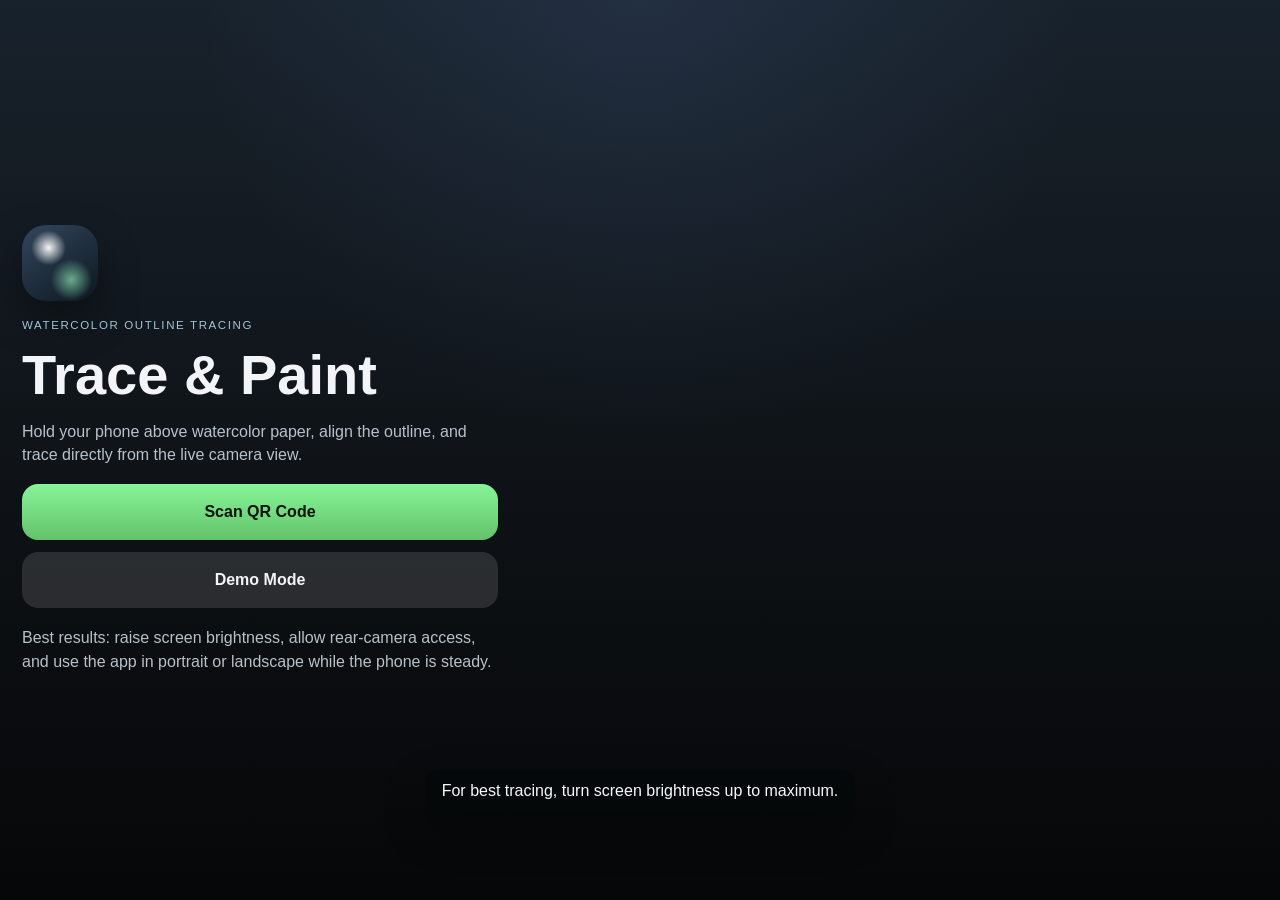
<file: index.html>
<!doctype html>
<html lang="en">
<head>
  <meta charset="utf-8">
  <meta name="viewport" content="width=device-width, initial-scale=1, viewport-fit=cover, user-scalable=no">
  <meta name="theme-color" content="#101418">
  <meta name="apple-mobile-web-app-capable" content="yes">
  <meta name="apple-mobile-web-app-status-bar-style" content="black-translucent">
  <meta name="apple-mobile-web-app-title" content="Trace & Paint">
  <meta name="description" content="Project watercolor outlines onto paper with your phone camera for tracing.">
  <title>Trace &amp; Paint</title>
  <link rel="manifest" href="./manifest.json">
  <link rel="apple-touch-icon" href="./icons/icon-192.png">
  <link rel="icon" type="image/png" href="./icons/icon-192.png">
  <link rel="stylesheet" href="./styles.css">
</head>
<body>
  <div id="app">
    <section id="launch-screen" class="screen screen-active">
      <div class="launch-card">
        <div class="brand-mark" aria-hidden="true"></div>
        <p class="eyebrow">Watercolor outline tracing</p>
        <h1>Trace &amp; Paint</h1>
        <p class="launch-copy">Hold your phone above watercolor paper, align the outline, and trace directly from the live camera view.</p>
        <div id="launch-actions" class="launch-actions">
          <button id="continue-btn" class="button button-primary hidden">Continue Tracing</button>
          <button id="scan-launch-btn" class="button button-primary">Scan QR Code</button>
          <button id="demo-btn" class="button button-secondary">Demo Mode</button>
          <button id="install-btn" class="button button-tertiary hidden">Add to Home Screen</button>
        </div>
        <p class="launch-note">Best results: raise screen brightness, allow rear-camera access, and use the app in portrait or landscape while the phone is steady.</p>
      </div>
    </section>

    <section id="scanner-screen" class="screen hidden">
      <div class="scanner-header">
        <button id="scanner-cancel-btn" class="icon-button" aria-label="Cancel scanner">Close</button>
        <div>
          <p class="eyebrow">QR scanner</p>
          <h2>Load an outline</h2>
        </div>
      </div>
      <div class="scanner-stage">
        <div id="qr-reader" class="qr-reader"></div>
        <div class="scanner-mask" aria-hidden="true">
          <div class="scanner-frame"></div>
        </div>
      </div>
      <p class="scanner-help">Point the camera at a QR code that links to an outline page.</p>
    </section>

    <section id="tracing-screen" class="screen hidden">
      <div id="locked-indicator" class="locked-indicator hidden">Position locked</div>
      <header id="top-bar" class="top-bar visible">
        <div class="top-bar-spacer"></div>
        <div id="outline-title" class="top-bar-title">Demo Outline</div>
        <div class="top-bar-spacer"></div>
      </header>

      <main id="camera-stage" class="camera-stage" aria-label="Tracing workspace">
        <video id="camera-feed" playsinline autoplay muted></video>
        <div id="overlay-viewport" class="overlay-viewport">
          <div id="overlay-transform" class="overlay-transform">
            <div id="overlay-backing" class="overlay-backing"></div>
            <img id="outline-image" alt="Tracing outline">
          </div>
        </div>
        <div id="camera-hint" class="camera-hint">Adjust controls below</div>
      </main>

      <nav class="control-strip" aria-label="Tracing controls">
        <button id="back-btn" class="control-back control-icon-button" aria-label="Back to launch">
          <svg viewBox="0 0 24 24" aria-hidden="true">
            <path d="M14.5 6.5L9 12l5.5 5.5" />
          </svg>
        </button>
        <div id="opacity-toggle" class="opacity-toggle" role="radiogroup" aria-label="Outline opacity">
          <button class="opacity-seg" type="button" role="radio" aria-checked="false" aria-label="Light opacity" data-level="0">
            <span class="opacity-bar opacity-bar--light" aria-hidden="true"></span>
          </button>
          <button class="opacity-seg" type="button" role="radio" aria-checked="true" aria-label="Clear opacity" data-level="1">
            <span class="opacity-bar opacity-bar--clear" aria-hidden="true"></span>
          </button>
          <button class="opacity-seg" type="button" role="radio" aria-checked="false" aria-label="Bold opacity" data-level="2">
            <span class="opacity-bar opacity-bar--bold" aria-hidden="true"></span>
          </button>
        </div>
        <button id="lock-btn" class="control-lock" type="button" aria-label="Lock overlay" data-locked="false">
          <span class="lock-badge" aria-hidden="true"></span>
          <svg class="lock-icon lock-open" viewBox="0 0 24 24" aria-hidden="true">
            <path d="M8 10V8a4 4 0 1 1 8 0" />
            <path d="M7 10h10a1 1 0 0 1 1 1v8a1 1 0 0 1-1 1H7a1 1 0 0 1-1-1v-8a1 1 0 0 1 1-1Z" />
          </svg>
          <svg class="lock-icon lock-closed hidden" viewBox="0 0 24 24" aria-hidden="true">
            <path d="M8 10V8a4 4 0 1 1 8 0v2" />
            <path d="M7 10h10a1 1 0 0 1 1 1v8a1 1 0 0 1-1 1H7a1 1 0 0 1-1-1v-8a1 1 0 0 1 1-1Z" />
          </svg>
        </button>
        <button id="menu-btn" class="control-menu control-icon-button" aria-label="Open menu">
          <svg viewBox="0 0 24 24" aria-hidden="true">
            <circle cx="12" cy="5.5" r="1.75" />
            <circle cx="12" cy="12" r="1.75" />
            <circle cx="12" cy="18.5" r="1.75" />
          </svg>
        </button>
      </nav>
    </section>

    <div id="menu-sheet" class="bottom-sheet hidden" role="dialog" aria-modal="true" aria-labelledby="menu-title">
      <div id="menu-backdrop" class="sheet-backdrop"></div>
      <div class="sheet-panel">
        <div class="sheet-handle" aria-hidden="true"></div>
        <h2 id="menu-title">Menu</h2>
        <button id="menu-scan-btn" class="sheet-action">Scan New QR Code</button>
        <button id="menu-reset-btn" class="sheet-action">Reset Size &amp; Position</button>
        <button id="menu-about-btn" class="sheet-action">About</button>
        <button id="menu-close-btn" class="sheet-action sheet-action-muted">Close</button>
      </div>
    </div>

    <div id="about-sheet" class="bottom-sheet hidden" role="dialog" aria-modal="true" aria-labelledby="about-title">
      <div id="about-backdrop" class="sheet-backdrop"></div>
      <div class="sheet-panel">
        <div class="sheet-handle" aria-hidden="true"></div>
        <h2 id="about-title">About</h2>
        <p class="sheet-copy">Trace &amp; Paint is a camera-overlay PWA for projecting simple watercolor outlines onto real paper. Outlines you scan are saved locally for offline reuse.</p>
        <p class="sheet-copy">For iPhone Safari, add the app to your Home Screen for the most stable camera and wake-lock behavior.</p>
        <button id="about-close-btn" class="sheet-action sheet-action-muted">Close</button>
      </div>
    </div>

    <div id="onboarding-overlay" class="onboarding-overlay hidden" role="dialog" aria-modal="true" aria-labelledby="onboarding-step-label">
      <div class="onboarding-backdrop"></div>
      <div class="onboarding-panel">
        <p id="onboarding-step-label" class="eyebrow">Step 1</p>
        <h2>Tracing controls</h2>
        <p id="onboarding-body" class="sheet-copy">Drag to move the outline.</p>
        <button id="onboarding-next-btn" class="button button-primary">Next</button>
      </div>
    </div>

    <div id="toast" class="toast hidden" role="status" aria-live="polite"></div>
  </div>

  <script src="./lib/html5-qrcode.min.js"></script>
  <script src="./app.js"></script>
</body>
</html>
</file>
<file: styles.css>
:root {
  --bg: #101418;
  --panel: rgba(16, 20, 24, 0.86);
  --panel-soft: rgba(255, 255, 255, 0.08);
  --text: #f2f4f7;
  --muted: #b8c1ca;
  --accent: #75d977;
  --accent-strong: #94f58c;
  --shadow: 0 18px 40px rgba(0, 0, 0, 0.34);
  --safe-top: env(safe-area-inset-top, 0px);
  --safe-right: env(safe-area-inset-right, 0px);
  --safe-bottom: env(safe-area-inset-bottom, 0px);
  --safe-left: env(safe-area-inset-left, 0px);
  --control-height: 64px;
  font-family: "Trebuchet MS", "Avenir Next", sans-serif;
}

* {
  box-sizing: border-box;
}

html,
body {
  margin: 0;
  width: 100%;
  height: 100%;
  background: #050708;
  color: var(--text);
  overscroll-behavior: none;
}

body {
  touch-action: manipulation;
  -webkit-tap-highlight-color: transparent;
}

#app,
.camera-stage,
.scanner-stage,
.overlay-viewport {
  touch-action: none;
}

button,
input,
select,
textarea {
  font: inherit;
}

img,
video {
  max-width: 100%;
}

#app {
  position: fixed;
  inset: 0;
  overflow: hidden;
  background:
    radial-gradient(circle at top, rgba(126, 167, 255, 0.1), transparent 40%),
    linear-gradient(180deg, #18222c 0%, #0e1216 55%, #060708 100%);
}

.screen {
  position: absolute;
  inset: 0;
}

.screen-active {
  display: block;
}

.hidden {
  display: none !important;
}

.launch-card {
  min-height: 100%;
  display: flex;
  flex-direction: column;
  justify-content: center;
  gap: 18px;
  padding: calc(32px + var(--safe-top)) calc(22px + var(--safe-right)) calc(34px + var(--safe-bottom)) calc(22px + var(--safe-left));
}

.brand-mark {
  width: 76px;
  height: 76px;
  border-radius: 24px;
  background:
    radial-gradient(circle at 35% 30%, rgba(255, 255, 255, 0.95), transparent 24%),
    radial-gradient(circle at 65% 72%, rgba(133, 225, 178, 0.72), transparent 28%),
    linear-gradient(145deg, #32465d 0%, #0d1720 100%);
  box-shadow: var(--shadow);
}

.eyebrow {
  margin: 0;
  color: #9fc4db;
  text-transform: uppercase;
  letter-spacing: 0.14em;
  font-size: 0.72rem;
}

h1,
h2,
p {
  margin: 0;
}

h1 {
  font-size: clamp(2.2rem, 10vw, 3.5rem);
  line-height: 0.94;
}

h2 {
  font-size: 1.4rem;
}

.launch-copy,
.launch-note,
.scanner-help,
.sheet-copy {
  color: var(--muted);
  line-height: 1.45;
}

.launch-actions {
  display: grid;
  gap: 12px;
}

.button,
.sheet-action,
.icon-button {
  border: 0;
  color: var(--text);
  background: var(--panel-soft);
  border-radius: 16px;
}

.button {
  min-height: 56px;
  padding: 0 18px;
  font-weight: 700;
}

.button-primary {
  background: linear-gradient(180deg, #86f597 0%, #63c26a 100%);
  color: #071108;
}

.button-secondary {
  background: rgba(255, 255, 255, 0.12);
}

.button-tertiary {
  background: rgba(159, 196, 219, 0.16);
}

#scanner-screen {
  background: #000;
}

.scanner-header {
  position: absolute;
  z-index: 3;
  top: 0;
  left: 0;
  right: 0;
  display: flex;
  align-items: flex-start;
  gap: 12px;
  padding: calc(14px + var(--safe-top)) calc(14px + var(--safe-right)) 14px calc(14px + var(--safe-left));
  background: linear-gradient(180deg, rgba(0, 0, 0, 0.78), rgba(0, 0, 0, 0));
}

.icon-button {
  min-width: 54px;
  min-height: 44px;
  padding: 0 14px;
  background: rgba(15, 18, 21, 0.7);
}

.scanner-stage,
.camera-stage {
  position: absolute;
  inset: 0;
}

.qr-reader {
  width: 100%;
  height: 100%;
}

.qr-reader video {
  object-fit: cover;
}

.scanner-mask {
  position: absolute;
  inset: 0;
  display: grid;
  place-items: center;
  pointer-events: none;
  background: linear-gradient(180deg, rgba(0, 0, 0, 0.12), rgba(0, 0, 0, 0.24));
}

.scanner-frame {
  width: min(70vw, 290px);
  aspect-ratio: 1;
  border: 2px solid rgba(255, 255, 255, 0.86);
  border-radius: 28px;
  box-shadow: 0 0 0 999px rgba(0, 0, 0, 0.42);
}

.scanner-help {
  position: absolute;
  left: 20px;
  right: 20px;
  bottom: calc(22px + var(--safe-bottom));
  z-index: 3;
  text-align: center;
}

.locked-indicator {
  position: absolute;
  top: 0;
  left: 0;
  right: 0;
  z-index: 4;
  padding: calc(6px + var(--safe-top)) 12px 8px;
  background: linear-gradient(180deg, rgba(90, 207, 122, 0.95), rgba(67, 163, 85, 0.95));
  color: #071108;
  text-align: center;
  font-weight: 700;
}

.top-bar {
  position: absolute;
  z-index: 4;
  top: 0;
  left: 0;
  right: 0;
  display: flex;
  align-items: center;
  gap: 12px;
  min-height: 58px;
  padding: calc(8px + var(--safe-top)) calc(12px + var(--safe-right)) 10px calc(12px + var(--safe-left));
  background: linear-gradient(180deg, rgba(4, 5, 7, 0.8), rgba(4, 5, 7, 0));
  transition: opacity 180ms ease;
}

.top-bar:not(.visible) {
  opacity: 0;
  pointer-events: none;
}

.top-bar-title {
  flex: 1;
  text-align: center;
  font-weight: 700;
  white-space: nowrap;
  overflow: hidden;
  text-overflow: ellipsis;
}

.top-bar-spacer {
  width: 54px;
}

#camera-feed {
  position: absolute;
  inset: 0;
  z-index: 1;
  width: 100%;
  height: 100%;
  object-fit: cover;
  background: #000;
}

.overlay-viewport {
  position: absolute;
  inset: 0;
  z-index: 2;
  overflow: visible;
  touch-action: none;
  pointer-events: none;
  display: flex;
  align-items: center;
  justify-content: center;
  visibility: visible;
}

.overlay-transform {
  position: relative;
  z-index: 2;
  transform-origin: center center;
  will-change: transform;
  isolation: isolate;
}

.overlay-backing,
#outline-image {
  display: block;
}

.overlay-backing {
  position: absolute;
  inset: 0;
  z-index: 1;
  display: block;
  visibility: visible;
  border-radius: 28px;
  background: rgba(255, 255, 255, 0.96);
  box-shadow: 0 0 0 1px rgba(255, 255, 255, 0.14);
  filter: blur(1.6px);
}

#outline-image {
  position: absolute;
  inset: 0;
  z-index: 2;
  display: block;
  visibility: visible;
  opacity: 0.6;
  max-width: none;
  max-height: none;
  object-fit: fill;
  mix-blend-mode: normal;
  pointer-events: none;
  user-select: none;
  -webkit-user-drag: none;
}

.camera-hint {
  position: absolute;
  left: 50%;
  bottom: calc(88px + var(--safe-bottom));
  transform: translateX(-50%);
  z-index: 4;
  padding: 10px 14px;
  border-radius: 999px;
  background: rgba(5, 8, 10, 0.72);
  color: #d9e2ea;
  font-size: 0.9rem;
  white-space: nowrap;
  transition: opacity 250ms ease;
}

.camera-hint.hidden {
  opacity: 0;
}

.control-strip {
  position: absolute;
  z-index: 5;
  left: 0;
  right: 0;
  bottom: 0;
  display: grid;
  grid-template-columns: 44px 1fr 100px 44px;
  gap: 8px;
  align-items: center;
  min-height: calc(var(--control-height) + var(--safe-bottom));
  padding: 10px calc(10px + var(--safe-right)) calc(10px + var(--safe-bottom)) calc(10px + var(--safe-left));
  background: linear-gradient(0deg, rgba(0, 0, 0, 0.88) 0%, rgba(0, 0, 0, 0) 100%);
  backdrop-filter: blur(12px);
  -webkit-backdrop-filter: blur(12px);
}

.control-icon-button,
.control-lock,
.opacity-seg {
  border: 1px solid rgba(255, 255, 255, 0.08);
  color: var(--text);
  background: rgba(255, 255, 255, 0.1);
}

.control-icon-button {
  width: 44px;
  height: 44px;
  display: grid;
  place-items: center;
  padding: 0;
  border-radius: 999px;
}

.control-icon-button svg {
  width: 20px;
  height: 20px;
}

.control-back svg path {
  fill: none;
  stroke: #b0bac5;
  stroke-width: 2;
  stroke-linecap: round;
  stroke-linejoin: round;
}

.control-menu svg circle {
  fill: #b0bac5;
}

.opacity-toggle {
  display: flex;
  align-items: stretch;
  height: 44px;
  padding: 3px;
  border-radius: 12px;
  background: var(--panel-soft);
}

.opacity-seg {
  flex: 1;
  min-width: 0;
  display: grid;
  place-items: center;
  padding: 0;
  border: 0;
  border-radius: 10px;
  background: transparent;
}

.opacity-seg.is-active {
  background: rgba(255, 255, 255, 0.18);
}

.opacity-bar {
  display: block;
  border-radius: 999px;
  background: rgba(255, 255, 255, 0.2);
  transition: background 160ms ease;
}

.opacity-seg.is-active .opacity-bar {
  background: #fff;
}

.opacity-bar--light {
  width: 14px;
  height: 2px;
}

.opacity-bar--clear {
  width: 18px;
  height: 3px;
}

.opacity-bar--bold {
  width: 24px;
  height: 4px;
}

.control-lock {
  position: relative;
  width: 100px;
  height: 44px;
  display: grid;
  place-items: center;
  padding: 0;
  border-radius: 999px;
  border-color: rgba(255, 255, 255, 0.1);
}

.control-lock[data-locked="true"] {
  background: rgba(117, 217, 119, 0.25);
  border-color: rgba(117, 217, 119, 0.5);
}

.lock-icon {
  width: 20px;
  height: 20px;
}

.lock-icon path {
  fill: none;
  stroke: #b0bac5;
  stroke-width: 2;
  stroke-linecap: round;
  stroke-linejoin: round;
}

.control-lock[data-locked="true"] .lock-icon path {
  stroke: #75d977;
}

.lock-badge {
  position: absolute;
  top: 10px;
  right: 12px;
  width: 6px;
  height: 6px;
  border-radius: 999px;
  background: #75d977;
  opacity: 0;
  transition: opacity 160ms ease;
}

.control-lock[data-locked="true"] .lock-badge {
  opacity: 1;
}

.bottom-sheet {
  position: absolute;
  inset: 0;
  z-index: 9;
}

.sheet-backdrop {
  position: absolute;
  inset: 0;
  background: rgba(0, 0, 0, 0.46);
}

.sheet-panel {
  position: absolute;
  left: 0;
  right: 0;
  bottom: 0;
  display: flex;
  flex-direction: column;
  gap: 10px;
  padding: 14px 16px calc(18px + var(--safe-bottom));
  border-top-left-radius: 22px;
  border-top-right-radius: 22px;
  background: rgba(18, 24, 30, 0.98);
  box-shadow: var(--shadow);
}

.sheet-handle {
  width: 44px;
  height: 5px;
  border-radius: 999px;
  background: rgba(255, 255, 255, 0.24);
  align-self: center;
}

.sheet-action {
  min-height: 52px;
  padding: 0 16px;
  text-align: left;
  background: rgba(255, 255, 255, 0.08);
}

.sheet-action-muted {
  color: #d4d9df;
}

.onboarding-overlay {
  position: absolute;
  inset: 0;
  z-index: 8;
  display: grid;
  place-items: center;
  padding: 24px;
}

.onboarding-backdrop {
  position: absolute;
  inset: 0;
  background: rgba(4, 6, 8, 0.72);
}

.onboarding-panel {
  position: relative;
  z-index: 1;
  width: min(100%, 360px);
  display: grid;
  gap: 14px;
  padding: 22px;
  border-radius: 22px;
  background: rgba(18, 24, 30, 0.96);
  box-shadow: var(--shadow);
  text-align: center;
}

.toast {
  position: absolute;
  z-index: 10;
  left: 50%;
  bottom: calc(88px + var(--safe-bottom));
  transform: translateX(-50%);
  max-width: calc(100vw - 32px);
  padding: 12px 16px;
  border-radius: 14px;
  background: rgba(5, 8, 10, 0.88);
  color: #f7fafc;
  text-align: center;
  box-shadow: var(--shadow);
}

@media (min-width: 700px) {
  .launch-card {
    max-width: 520px;
  }

  .sheet-panel {
    max-width: 460px;
    margin: 0 auto;
  }
}
</file>
